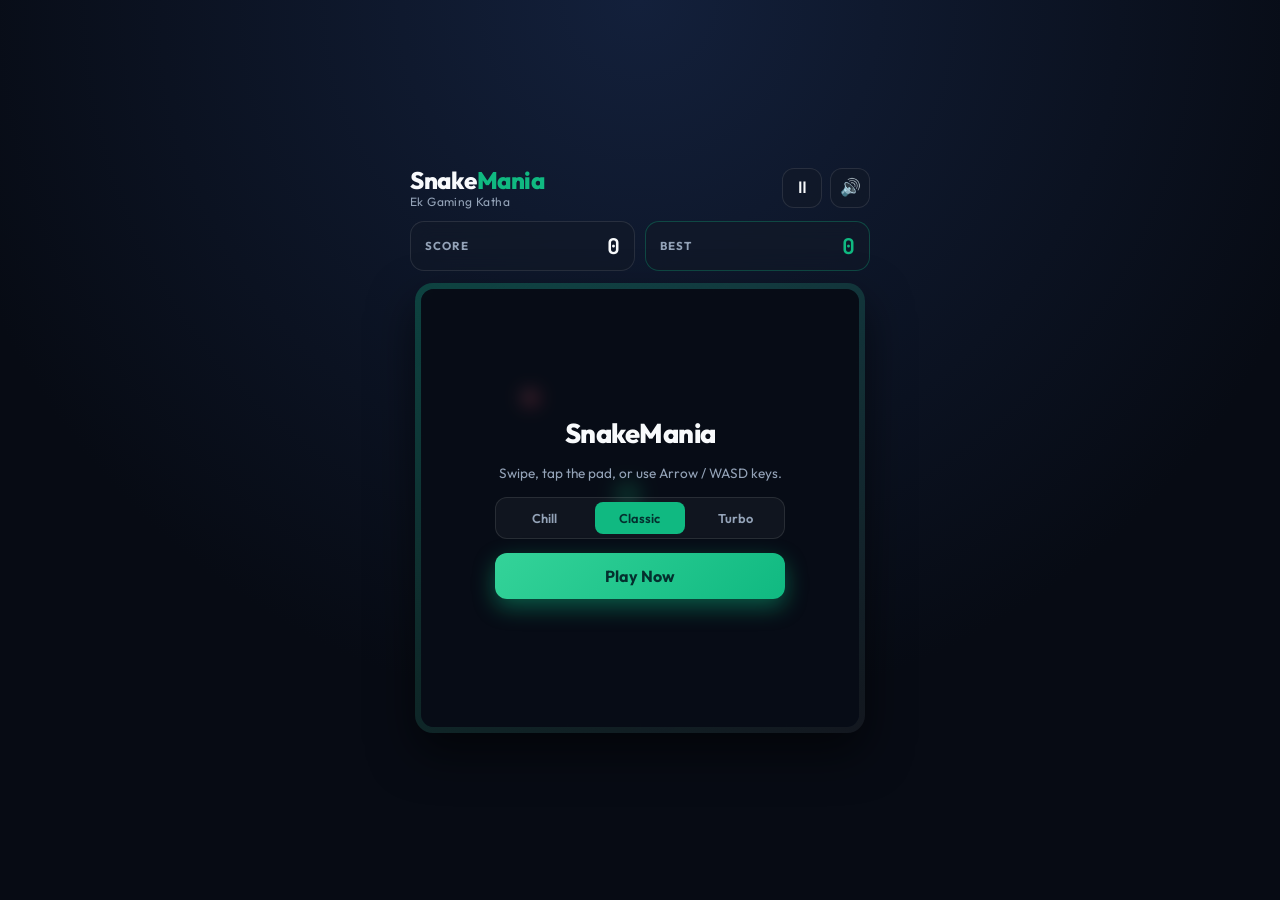
<file: index.html>
<!DOCTYPE html>
<html lang="en">
<head>
    <meta charset="UTF-8">
    <meta http-equiv="X-UA-Compatible" content="IE=edge">
    <meta name="viewport" content="width=device-width, initial-scale=1.0, maximum-scale=1.0, user-scalable=no">
    <title>SnakeMania - Ek Gaming Katha</title>
    <link rel="preconnect" href="https://fonts.googleapis.com">
    <link rel="preconnect" href="https://fonts.gstatic.com" crossorigin>
    <link href="https://fonts.googleapis.com/css2?family=JetBrains+Mono:wght@600;700&family=Outfit:wght@400;600;700;800&display=swap" rel="stylesheet">
    <link rel="stylesheet" href="css/style.css">
</head>
<body>
    <main class="app-container">
        <!-- Top Header & HUD -->
        <header class="game-header">
            <div class="brand">
                <h1>Snake<span>Mania</span></h1>
                <p>Ek Gaming Katha</p>
            </div>
            <div class="header-actions">
                <button id="pauseBtn" class="icon-btn" aria-label="Pause or Resume" title="Pause (Space)">
                    ⏸
                </button>
                <button id="soundBtn" class="icon-btn" aria-label="Toggle Sound" title="Mute / Unmute">
                    🔊
                </button>
            </div>
        </header>

        <!-- Scoreboard -->
        <section class="stats-bar">
            <div class="stat-card">
                <span class="stat-label">SCORE</span>
                <span id="scoreBox" class="stat-value">0</span>
            </div>
            <div class="stat-card highlight">
                <span class="stat-label">BEST</span>
                <span id="hiscoreBox" class="stat-value">0</span>
            </div>
        </section>

        <!-- Game Board Container -->
        <section class="board-wrapper">
            <div id="board" aria-label="Snake Game Board"></div>

            <!-- Start / Pause / Game Over Overlay -->
            <div id="overlay" class="overlay">
                <div class="overlay-card">
                    <h2 id="overlayTitle">SnakeMania</h2>
                    <p id="overlaySubtitle">Swipe, tap the pad, or use Arrow / WASD keys.</p>
                    
                    <div id="finalScoreWrap" class="final-score hidden">
                        <span>Final Score</span>
                        <strong id="finalScoreValue">0</strong>
                    </div>

                    <div class="difficulty-selector" id="difficultyGroup">
                        <button class="diff-btn" data-speed="7">Chill</button>
                        <button class="diff-btn active" data-speed="10">Classic</button>
                        <button class="diff-btn" data-speed="14">Turbo</button>
                    </div>

                    <button id="startBtn" class="primary-btn">Play Now</button>
                </div>
            </div>
        </section>

        <!-- Mobile D-Pad Controls -->
        <section class="controls-pad" aria-label="Touch Controls">
            <button class="ctrl-btn up" data-dir="UP" aria-label="Move Up">▲</button>
            <button class="ctrl-btn left" data-dir="LEFT" aria-label="Move Left">◀</button>
            <button class="ctrl-btn down" data-dir="DOWN" aria-label="Move Down">▼</button>
            <button class="ctrl-btn right" data-dir="RIGHT" aria-label="Move Right">▶</button>
        </section>
    </main>

    <script src="js/index.js"></script>
</body>
</html>
</file>
<file: css/style.css>
:root {
    --bg-dark: #070b14;
    --bg-panel: rgba(17, 25, 40, 0.78);
    --border-glass: rgba(255, 255, 255, 0.1);
    --text-main: #f8fafc;
    --text-muted: #94a3b8;
    --accent: #10b981;
    --accent-glow: rgba(16, 185, 129, 0.45);
    --snake-body: #059669;
    --food-color: #f43f5e;
    --food-glow: rgba(244, 63, 94, 0.65);
    --board-bg: #0c1322;
    --grid-line: rgba(255, 255, 255, 0.035);
}

* {
    margin: 0;
    padding: 0;
    box-sizing: border-box;
    -webkit-tap-highlight-color: transparent;
    user-select: none;
}

body {
    font-family: 'Outfit', sans-serif;
    background: radial-gradient(circle at top, #13203b 0%, var(--bg-dark) 65%);
    color: var(--text-main);
    min-height: 100dvh;
    display: flex;
    justify-content: center;
    align-items: center;
    overflow: hidden;
    padding: 12px;
}

.app-container {
    width: 100%;
    max-width: 460px;
    height: 100%;
    max-height: 100dvh;
    display: flex;
    flex-direction: column;
    align-items: center;
    gap: 12px;
}

/* Header */
.game-header {
    width: 100%;
    display: flex;
    justify-content: space-between;
    align-items: center;
}

.brand h1 {
    font-size: 1.5rem;
    font-weight: 800;
    letter-spacing: -0.5px;
    line-height: 1.1;
}

.brand h1 span {
    color: var(--accent);
}

.brand p {
    font-size: 0.75rem;
    color: var(--text-muted);
    letter-spacing: 0.4px;
}

.header-actions {
    display: flex;
    gap: 8px;
}

.icon-btn {
    width: 40px;
    height: 40px;
    border-radius: 12px;
    border: 1px solid var(--border-glass);
    background: var(--bg-panel);
    color: var(--text-main);
    font-size: 1.05rem;
    cursor: pointer;
    display: grid;
    place-items: center;
    transition: transform 0.15s ease, background 0.2s ease;
    backdrop-filter: blur(10px);
}

.icon-btn:active {
    transform: scale(0.92);
}

.icon-btn:hover {
    background: rgba(30, 41, 59, 0.9);
}

/* Scoreboard */
.stats-bar {
    width: 100%;
    display: grid;
    grid-template-columns: 1fr 1fr;
    gap: 10px;
}

.stat-card {
    background: var(--bg-panel);
    border: 1px solid var(--border-glass);
    border-radius: 14px;
    padding: 10px 14px;
    display: flex;
    justify-content: space-between;
    align-items: center;
    backdrop-filter: blur(10px);
}

.stat-card.highlight {
    border-color: rgba(16, 185, 129, 0.3);
}

.stat-label {
    font-size: 0.72rem;
    font-weight: 700;
    letter-spacing: 1px;
    color: var(--text-muted);
}

.stat-value {
    font-family: 'JetBrains Mono', monospace;
    font-size: 1.35rem;
    font-weight: 700;
    color: var(--text-main);
}

.stat-card.highlight .stat-value {
    color: var(--accent);
}

/* Board */
.board-wrapper {
    position: relative;
    width: min(92vw, 430px, 52dvh);
    aspect-ratio: 1 / 1;
    border-radius: 18px;
    padding: 6px;
    background: linear-gradient(145deg, rgba(16, 185, 129, 0.28), rgba(255, 255, 255, 0.05));
    box-shadow: 0 20px 45px rgba(0, 0, 0, 0.55);
}

#board {
    width: 100%;
    height: 100%;
    background-color: var(--board-bg);
    background-image:
        linear-gradient(to right, var(--grid-line) 1px, transparent 1px),
        linear-gradient(to bottom, var(--grid-line) 1px, transparent 1px);
    background-size: calc(100% / 18) calc(100% / 18);
    border-radius: 13px;
    display: grid;
    grid-template-rows: repeat(18, 1fr);
    grid-template-columns: repeat(18, 1fr);
    overflow: hidden;
    touch-action: none; /* Prevents page scroll while swiping */
}

/* Snake & Food */
.head {
    background: linear-gradient(135deg, #34d399, #10b981);
    border-radius: 32%;
    box-shadow: 0 0 12px var(--accent-glow);
    position: relative;
    z-index: 2;
    transform: scale(1.06);
}

/* Eyes on snake head */
.head::before,
.head::after {
    content: "";
    position: absolute;
    width: 22%;
    height: 22%;
    background: #06221a;
    border-radius: 50%;
    top: 24%;
}
.head::before { left: 20%; }
.head::after { right: 20%; }

.snake {
    background: linear-gradient(135deg, #10b981, var(--snake-body));
    border-radius: 28%;
    margin: 1px;
    box-shadow: inset 0 0 4px rgba(255, 255, 255, 0.18);
}

.food {
    background: radial-gradient(circle at 35% 35%, #fda4af, var(--food-color) 65%, #9f1239);
    border-radius: 50%;
    margin: 12%;
    box-shadow: 0 0 14px var(--food-glow);
    animation: pulseFood 1.2s infinite ease-in-out;
}

@keyframes pulseFood {
    0%, 100% { transform: scale(0.92); }
    50% { transform: scale(1.12); }
}

/* Overlay Modal */
.overlay {
    position: absolute;
    inset: 6px;
    border-radius: 13px;
    background: rgba(7, 11, 20, 0.82);
    backdrop-filter: blur(8px);
    display: flex;
    justify-content: center;
    align-items: center;
    padding: 20px;
    z-index: 10;
    transition: opacity 0.25s ease, visibility 0.25s ease;
}

.overlay.hidden {
    opacity: 0;
    visibility: hidden;
    pointer-events: none;
}

.overlay-card {
    width: 100%;
    max-width: 290px;
    text-align: center;
    display: flex;
    flex-direction: column;
    gap: 14px;
}

.overlay-card h2 {
    font-size: 1.7rem;
    font-weight: 800;
    letter-spacing: -0.5px;
}

.overlay-card p {
    font-size: 0.85rem;
    color: var(--text-muted);
    line-height: 1.4;
}

.final-score {
    background: rgba(255, 255, 255, 0.05);
    border: 1px solid var(--border-glass);
    border-radius: 12px;
    padding: 10px;
    display: flex;
    flex-direction: column;
    gap: 2px;
}

.final-score span {
    font-size: 0.72rem;
    text-transform: uppercase;
    color: var(--text-muted);
    letter-spacing: 1px;
}

.final-score strong {
    font-family: 'JetBrains Mono', monospace;
    font-size: 1.8rem;
    color: var(--accent);
}

.hidden {
    display: none !important;
}

.difficulty-selector {
    display: grid;
    grid-template-columns: repeat(3, 1fr);
    gap: 6px;
    background: rgba(255, 255, 255, 0.04);
    padding: 4px;
    border-radius: 12px;
    border: 1px solid var(--border-glass);
}

.diff-btn {
    border: none;
    background: transparent;
    color: var(--text-muted);
    font-family: inherit;
    font-size: 0.8rem;
    font-weight: 600;
    padding: 8px 4px;
    border-radius: 8px;
    cursor: pointer;
    transition: all 0.2s ease;
}

.diff-btn.active {
    background: var(--accent);
    color: #042f2e;
}

.primary-btn {
    border: none;
    border-radius: 12px;
    padding: 13px 20px;
    font-family: inherit;
    font-size: 1rem;
    font-weight: 700;
    background: linear-gradient(135deg, #34d399, #10b981);
    color: #042f2e;
    cursor: pointer;
    box-shadow: 0 8px 22px var(--accent-glow);
    transition: transform 0.15s ease, filter 0.2s ease;
}

.primary-btn:hover {
    filter: brightness(1.06);
}

.primary-btn:active {
    transform: scale(0.96);
}

/* Mobile D-Pad */
.controls-pad {
    display: grid;
    grid-template-columns: repeat(3, 62px);
    grid-template-rows: repeat(2, 56px);
    gap: 8px;
    justify-content: center;
    margin-top: 2px;
}

.ctrl-btn {
    border: 1px solid var(--border-glass);
    background: var(--bg-panel);
    color: var(--text-main);
    font-size: 1.2rem;
    border-radius: 14px;
    cursor: pointer;
    display: grid;
    place-items: center;
    box-shadow: 0 6px 14px rgba(0, 0, 0, 0.3);
    transition: transform 0.1s ease, background 0.15s ease;
    touch-action: manipulation;
}

.ctrl-btn:active {
    transform: scale(0.9);
    background: var(--accent);
    color: #042f2e;
}

.ctrl-btn.up    { grid-column: 2; grid-row: 1; }
.ctrl-btn.left  { grid-column: 1; grid-row: 2; }
.ctrl-btn.down  { grid-column: 2; grid-row: 2; }
.ctrl-btn.right { grid-column: 3; grid-row: 2; }

/* Desktop tweaks: larger board, hide D-pad on fine pointers (mouse/keyboard) */
@media (min-width: 768px) and (pointer: fine) {
    .board-wrapper {
        width: min(72dvh, 450px);
    }
    .controls-pad {
        display: none;
    }
}

/* Compact phones */
@media (max-height: 670px) {
    .app-container { gap: 8px; }
    .board-wrapper { width: min(86vw, 46dvh); }
    .controls-pad {
        grid-template-columns: repeat(3, 56px);
        grid-template-rows: repeat(2, 48px);
    }
}
</file>
